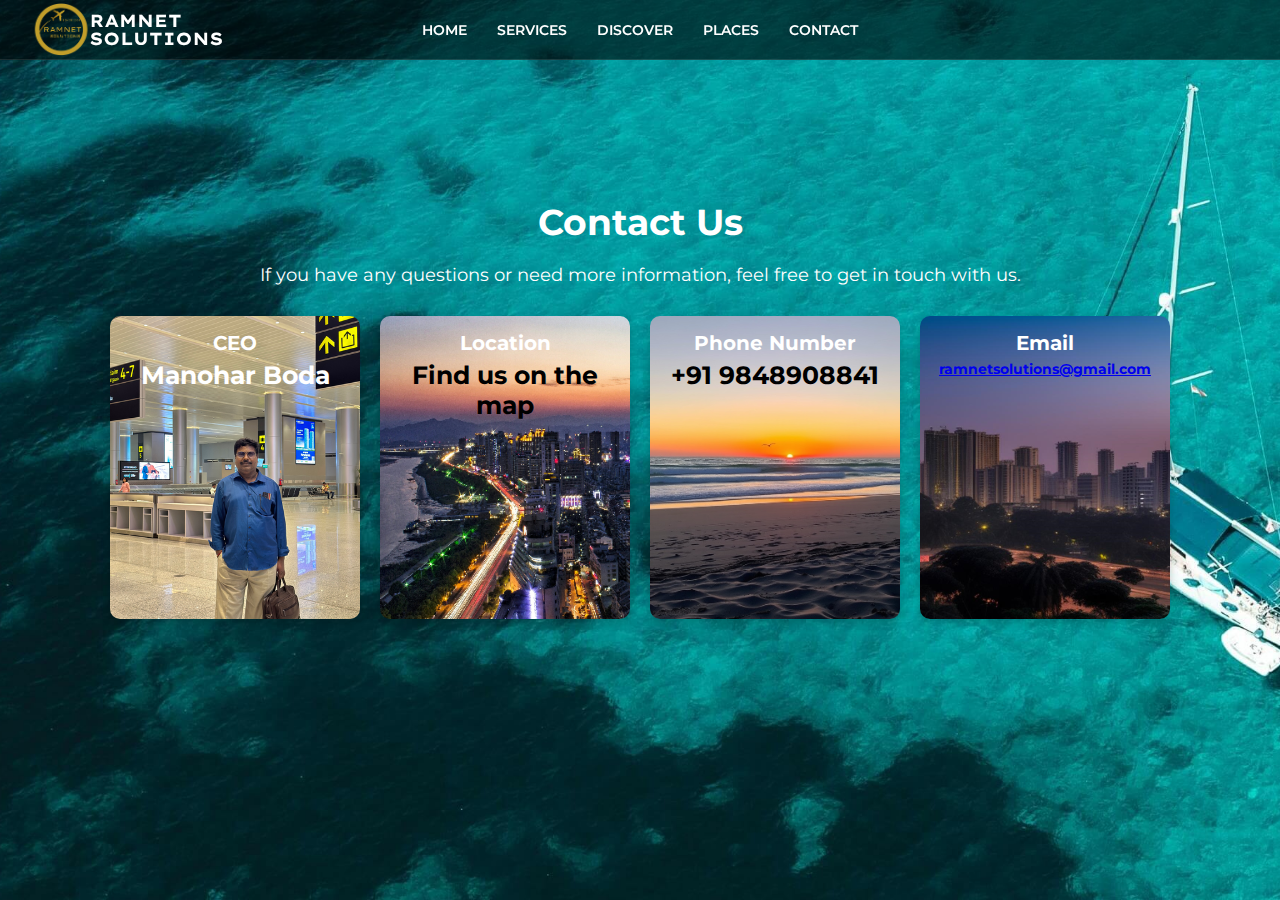
<file: contact-us.html>
<!DOCTYPE html>
<html lang="en">
<head>
    <meta charset="UTF-8">
    <meta name="viewport" content="width=device-width, initial-scale=1.0">
    <title>Ramnet Solutions - Contact Us</title>
    <link href="https://fonts.googleapis.com/css2?family=Montserrat:wght@400;600&display=swap" rel="stylesheet">
    <link rel="stylesheet" href="./assets/css/contact-us.css">
</head>
<body>

<!-- Header Section -->
<header class="header">
    <div class="nav__logo">
        <img src="./assets/images/logo.svg" width="200" height="141.18" alt=" logo">
    </div>
    <nav class="nav">
        <ul class="nav__list">
            <li><a href="index.html" class="nav__link">Home</a></li>
            <li><a href="services.html" class="nav__link">Services</a></li>
            <li><a href="services.html" class="nav__link">Discover</a></li>
            <li><a href="services.html" class="nav__link">Places</a></li>
            <li><a href="contact-us.html" class="nav__link active-link">Contact</a></li>
        </ul>
    </nav>

    <!-- Mobile Menu Button -->
    <div class="menu-icon">
        <span></span>
        <span></span>
        <span></span>
    </div>
</header>

<!-- Contact Us Section -->
<section class="contact-section" id="contact">
    <div class="container">
        <h1>Contact Us</h1>
        <p>If you have any questions or need more information, feel free to get in touch with us.</p>
        <div class="contact-info">
            <!-- CEO Info Box -->
            <div id="info-item-1" class="info-item">
                <h3>CEO</h3>
                <p>Manohar Boda</p>
            </div>
            <!-- Location Info Box -->
            <div id="info-item-2" class="info-item">
                <h3>Location</h3>
                <p>Find us on the map</p>
                <iframe src="https://www.google.com/maps/embed?pb=!1m18!1m12!1m3!1d3805.62225005761!2d78.28703180919543!3d17.47778518335574!2m3!1f0!2f0!3f0!3m2!1i1024!2i768!4f13.1!3m3!1m2!1s0x3bcbed33ad9d941f%3A0x3f6a1c2d93043b0c!2s3134%2C%20Rd%20Number%202%2C%20MIG%20Phase%202%20Colony%2C%20Serilingampalle%20(M)%2C%20Telangana%20502032!5e0!3m2!1sen!2sin!4v1730970207777!5m2!1sen!2sin" width="180" height="150" frameborder="0" style="border:0;" allowfullscreen="" aria-hidden="false" tabindex="0"></iframe>
            </div>
            <!-- Phone Info Box -->
            <div id="info-item-3" class="info-item">
                <h3>Phone Number</h3>
                <p>+91 9848908841</p>
            </div>
            <!-- Email Info Box -->
            <div id="info-item-4" class="info-item">
                <h3>Email</h3>
                <p><a href="mailto:ramnetsolutions@gmail.com">ramnetsolutions@gmail.com</a></p>
            </div>
        </div>
    </div>
</section>

<script src="./assets/js/contact-us.js"></script>
</body>
</html>
</file>
<file: assets/css/contact-us.css>
/* General Styles */
* {
  margin: 0;
  padding: 0;
  box-sizing: border-box;
  font-family: 'Montserrat', sans-serif;
}

body {
  background: url('..//images/home1.jpg') no-repeat center center fixed;
  background-size: cover;
  color: #fff;
  font-family: 'Montserrat', sans-serif;
}

/* Header Styling */
.header {
  position: fixed;
  top: 0;
  left: 0;
  width: 100%;
  background-color: rgba(0, 0, 0, 0.6);
  padding: 20px 50px; /* Increased header padding */
  display: flex;
  justify-content: center; /* Center the content horizontally */
  align-items: center;
  z-index: 4;
  border-bottom: 1px solid rgba(255, 255, 255, 0.1);
  transition: padding 0.3s ease;
}

.nav__logo {
  display: flex;
  align-items: center;
  position: absolute; /* Position the logo to the left */
  left: 30px;
}

.nav__logo img {
  max-width: 100%;
  height: auto;
  width: 200px; /* Increased size of logo */
  transition: width 0.3s ease;
}

.nav {
  display: flex;
  justify-content: center; /* Center the nav items horizontally */
  flex-grow: 1;
}

.nav__list {
  display: flex;
  gap: 30px;
  list-style-type: none; /* Removed default list style (dots) */
  padding: 0; /* Removed default padding */
}

.nav__link {
  color: #fff;
  font-weight: 600;
  font-size: 14px;
  text-transform: uppercase;
  text-decoration: none;
  transition: color 0.3s;
}

.nav__link:hover {
  color: #1f8ba8;
}

/* Mobile Menu Button */
.menu-icon {
  display: none;
  flex-direction: column;
  gap: 5px;
  cursor: pointer;
  width: 30px;
  height: 25px;
  justify-content: space-around;
  position: absolute;
  right: 30px;
  top: 25px;
}

.menu-icon span {
  display: block;
  width: 100%;
  height: 4px;
  background-color: #fff;
  border-radius: 5px;
}

/* Mobile Adjustments */
@media only screen and (max-width: 768px) {
  .nav__list {
    display: none;
    flex-direction: column;
    gap: 15px;
    align-items: center;
    width: 100%;
    padding-top: 20px;
  }

  .nav__link {
    font-size: 16px;
  }

  .header {
    padding: 60px 50px; /* Increased space below the logo */
  }

  .menu-icon {
    display: flex;
  }

  .nav__logo img {
    width: 150px; /* Adjust logo size for smaller screens */
  }
}

.nav__list.active {
  display: flex; /* Show navigation on mobile when active */
}

/* Tablet Adjustments */
@media only screen and (max-width: 1024px) {
  .nav__list {
    flex-direction: column;
    gap: 20px;
    align-items: center;
  }

  .nav__link {
    font-size: 16px;
  }
}

/* Contact Section */
.contact-section {
  padding: 120px 0;
  text-align: center;
  margin-top: 80px;
}

h1 {
  font-size: 36px;
  margin-bottom: 20px;
  animation: fadeIn 2s ease-in-out;
}

p {
  font-size: 18px;
  margin-bottom: 30px;
}

.contact-info {
  display: flex;
  flex-wrap: wrap;
  justify-content: center;
  gap: 20px;
}

.info-item {
  width: 250px;
  padding: 15px;
  border-radius: 10px;
  background-size: cover;
  background-position: center;
  background-blend-mode: overlay;
  color: #fff;
  text-align: center;
  box-shadow: 0 4px 10px rgba(0, 0, 0, 0.2);
  transition: transform 0.3s, box-shadow 0.3s;
}

.info-item:hover {
  transform: translateY(-5px);
  box-shadow: 0 8px 16px rgba(0, 0, 0, 0.4);
}

.info-item h3 {
  font-size: 20px;
  font-weight: bold;
  margin-bottom: 5px;
}

.info-item p {
  font-size: 16px;
  font-weight: normal;
  margin-top: 5px;
}

#info-item-1 p {
  font-size: 25px;
  font-weight: bold;
  margin-top: 5px;
  color: #ffffff;
}

#info-item-2 p {
  font-size: 25px;
  font-weight: bold;
  margin-top: 5px;
  color: #000000;
}

#info-item-3 p {
  font-size: 25px;
  font-weight: bold;
  margin-top: 5px;
  color: #000000;
}

#info-item-4 p {
  font-size: 14px;
  font-weight: bold;
  margin-top: 5px;
  color: #ffffff;
}

#info-item-1 {
  background-image: url('../images/photo1.png');
}

#info-item-2 {
  background-image: url('../images/place2.png');
}

#info-item-3 {
  background-image: url('../images/place3.png');
}

#info-item-4 {
  background-image: url('../images/discover3.png');
}
</file>
